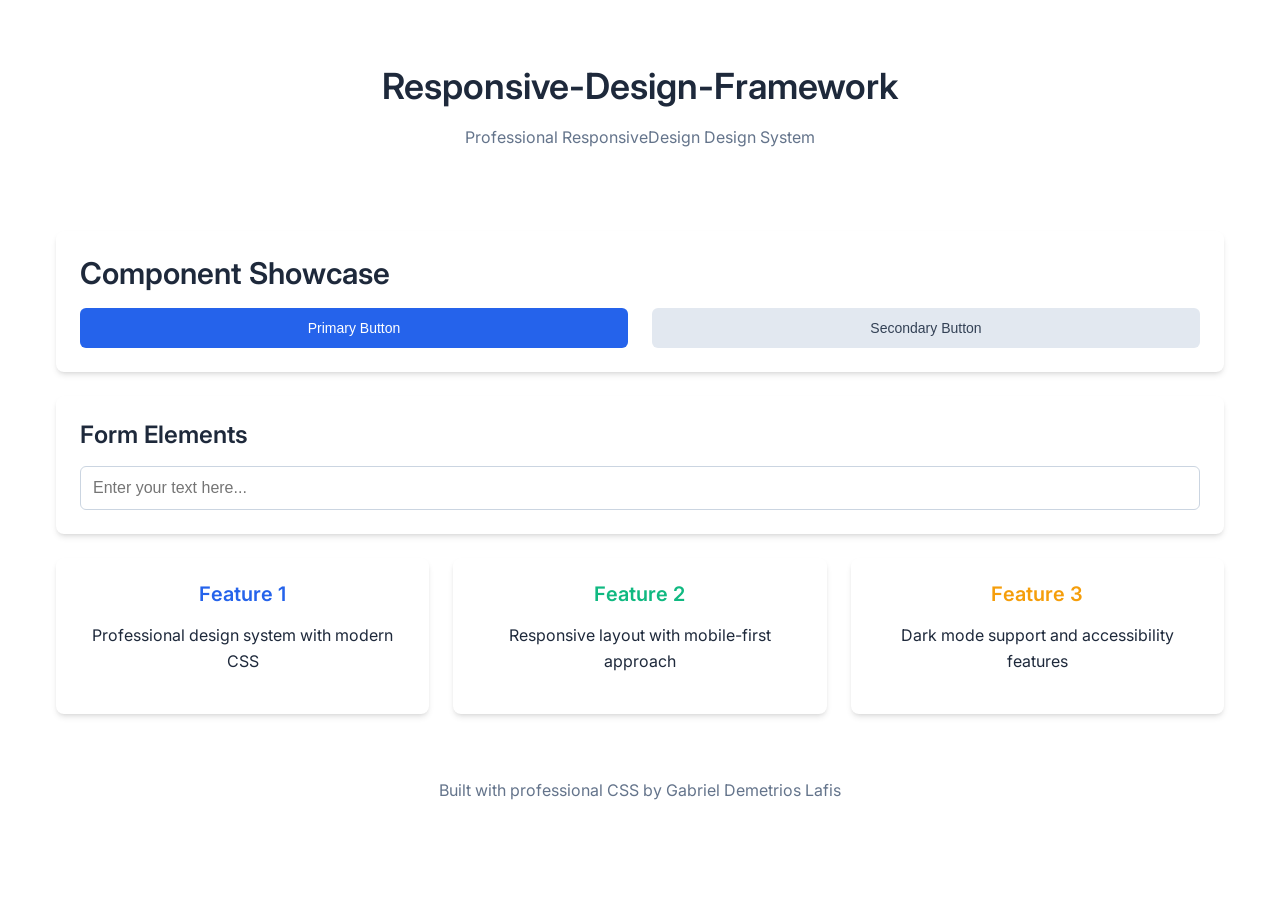
<file: index.html>
<!DOCTYPE html>
<html lang="en">
<head>
    <meta charset="UTF-8">
    <meta name="viewport" content="width=device-width, initial-scale=1.0">
    <title>Responsive-Design-Framework - Demo</title>
    <link rel="stylesheet" href="./styles.css">
    <link href="https://fonts.googleapis.com/css2?family=Inter:wght@400;500;600;700&display=swap" rel="stylesheet">
</head>
<body>
    <div class="container">
        <header class="text-center" style="padding: var(--space-16) 0;">
            <h1 class="animate-fade-in">Responsive-Design-Framework</h1>
            <p class="text-secondary animate-fade-in">Professional ResponsiveDesign Design System</p>
        </header>
        
        <main class="grid grid-cols-1 gap-8">
            <section class="card animate-fade-in">
                <h2>Component Showcase</h2>
                <div class="grid grid-cols-2 gap-4">
                    <button class="btn btn-primary">Primary Button</button>
                    <button class="btn btn-secondary">Secondary Button</button>
                </div>
            </section>
            
            <section class="card animate-fade-in">
                <h3>Form Elements</h3>
                <input type="text" class="input" placeholder="Enter your text here...">
            </section>
            
            <section class="grid grid-cols-3 gap-4">
                <div class="card text-center animate-fade-in">
                    <h4 class="text-primary">Feature 1</h4>
                    <p>Professional design system with modern CSS</p>
                </div>
                <div class="card text-center animate-fade-in">
                    <h4 class="text-success">Feature 2</h4>
                    <p>Responsive layout with mobile-first approach</p>
                </div>
                <div class="card text-center animate-fade-in">
                    <h4 class="text-warning">Feature 3</h4>
                    <p>Dark mode support and accessibility features</p>
                </div>
            </section>
        </main>
        
        <footer class="text-center" style="padding: var(--space-16) 0;">
            <p class="text-secondary">Built with professional CSS by Gabriel Demetrios Lafis</p>
        </footer>
    </div>
</body>
</html>
</file>
<file: styles.css>
/**
 * Responsive-Design-Framework - Professional CSS Implementation
 * Modern ResponsiveDesign design system
 * Author: Gabriel Demetrios Lafis
 */

/* ===== CSS CUSTOM PROPERTIES ===== */
:root {
  /* Color Palette */
  --primary-color: #2563eb;
  --primary-dark: #1d4ed8;
  --primary-light: #3b82f6;
  --secondary-color: #64748b;
  --accent-color: #f59e0b;
  --success-color: #10b981;
  --warning-color: #f59e0b;
  --error-color: #ef4444;
  
  /* Neutral Colors */
  --white: #fff;
  --gray-50: #f8fafc;
  --gray-100: #f1f5f9;
  --gray-200: #e2e8f0;
  --gray-300: #cbd5e1;
  --gray-400: #94a3b8;
  --gray-500: #64748b;
  --gray-600: #475569;
  --gray-700: #334155;
  --gray-800: #1e293b;
  --gray-900: #0f172a;
  
  /* Typography */
  --font-family-sans: 'Inter', -apple-system, blinkmacsystemfont, 'Segoe UI', roboto, sans-serif;
  --font-family-mono: 'JetBrains Mono', 'Fira Code', consolas, monospace;
  
  /* Font Sizes */
  --text-xs: 0.75rem;
  --text-sm: 0.875rem;
  --text-base: 1rem;
  --text-lg: 1.125rem;
  --text-xl: 1.25rem;
  --text-2xl: 1.5rem;
  --text-3xl: 1.875rem;
  --text-4xl: 2.25rem;
  
  /* Spacing */
  --space-1: 0.25rem;
  --space-2: 0.5rem;
  --space-3: 0.75rem;
  --space-4: 1rem;
  --space-5: 1.25rem;
  --space-6: 1.5rem;
  --space-8: 2rem;
  --space-10: 2.5rem;
  --space-12: 3rem;
  --space-16: 4rem;
  
  /* Border Radius */
  --radius-sm: 0.125rem;
  --radius-md: 0.375rem;
  --radius-lg: 0.5rem;
  --radius-xl: 0.75rem;
  --radius-2xl: 1rem;
  --radius-full: 9999px;
  
  /* Shadows */
  --shadow-sm: 0 1px 2px 0 rgb(0 0 0 / 5%);
  --shadow-md: 0 4px 6px -1px rgb(0 0 0 / 10%), 0 2px 4px -2px rgb(0 0 0 / 10%);
  --shadow-lg: 0 10px 15px -3px rgb(0 0 0 / 10%), 0 4px 6px -4px rgb(0 0 0 / 10%);
  --shadow-xl: 0 20px 25px -5px rgb(0 0 0 / 10%), 0 8px 10px -6px rgb(0 0 0 / 10%);
  
  /* Transitions */
  --transition-fast: 150ms ease-in-out;
  --transition-normal: 250ms ease-in-out;
  --transition-slow: 350ms ease-in-out;
}

/* ===== RESET & BASE STYLES ===== */
*,
*::before,
*::after {
  box-sizing: border-box;
  margin: 0;
  padding: 0;
}

html {
  font-size: 16px;
  scroll-behavior: smooth;
}

body {
  font-family: var(--font-family-sans);
  font-size: var(--text-base);
  line-height: 1.6;
  color: var(--gray-800);
  background-color: var(--white);
  -webkit-font-smoothing: antialiased;
  -moz-osx-font-smoothing: grayscale;
}

/* ===== TYPOGRAPHY ===== */
h1, h2, h3, h4, h5, h6 {
  font-weight: 600;
  line-height: 1.25;
  margin-bottom: var(--space-4);
}

h1 { font-size: var(--text-4xl); }
h2 { font-size: var(--text-3xl); }
h3 { font-size: var(--text-2xl); }
h4 { font-size: var(--text-xl); }
h5 { font-size: var(--text-lg); }
h6 { font-size: var(--text-base); }

p {
  margin-bottom: var(--space-4);
}

a {
  color: var(--primary-color);
  text-decoration: none;
  transition: color var(--transition-fast);
}

a:hover {
  color: var(--primary-dark);
  text-decoration: underline;
}

/* ===== LAYOUT COMPONENTS ===== */
.container {
  max-width: 1200px;
  margin: 0 auto;
  padding: 0 var(--space-4);
}

.grid {
  display: grid;
  gap: var(--space-6);
}

.grid-cols-1 { grid-template-columns: repeat(1, 1fr); }
.grid-cols-2 { grid-template-columns: repeat(2, 1fr); }
.grid-cols-3 { grid-template-columns: repeat(3, 1fr); }
.grid-cols-4 { grid-template-columns: repeat(4, 1fr); }

.flex {
  display: flex;
}

.flex-col {
  flex-direction: column;
}

.items-center {
  align-items: center;
}

.justify-center {
  justify-content: center;
}

.justify-between {
  justify-content: space-between;
}

/* ===== COMPONENT STYLES ===== */
.card {
  background: var(--white);
  border-radius: var(--radius-lg);
  box-shadow: var(--shadow-md);
  padding: var(--space-6);
  transition: box-shadow var(--transition-normal);
}

.card:hover {
  box-shadow: var(--shadow-lg);
}

.btn {
  display: inline-flex;
  align-items: center;
  justify-content: center;
  padding: var(--space-3) var(--space-6);
  font-size: var(--text-sm);
  font-weight: 500;
  border-radius: var(--radius-md);
  border: none;
  cursor: pointer;
  transition: all var(--transition-fast);
  text-decoration: none;
}

.btn-primary {
  background-color: var(--primary-color);
  color: var(--white);
}

.btn-primary:hover {
  background-color: var(--primary-dark);
  transform: translateY(-1px);
  box-shadow: var(--shadow-md);
}

.btn-secondary {
  background-color: var(--gray-200);
  color: var(--gray-700);
}

.btn-secondary:hover {
  background-color: var(--gray-300);
}

.input {
  width: 100%;
  padding: var(--space-3);
  border: 1px solid var(--gray-300);
  border-radius: var(--radius-md);
  font-size: var(--text-base);
  transition: border-color var(--transition-fast);
}

.input:focus {
  outline: none;
  border-color: var(--primary-color);
  box-shadow: 0 0 0 3px rgb(37 99 235 / 10%);
}

/* ===== ANIMATIONS ===== */

@keyframes fade-in {
  from {
    opacity: 0;
    transform: translateY(20px);
  }

  to {
    opacity: 1;
    transform: translateY(0);
  }
}


@keyframes slide-in {
  from {
    transform: translateX(-100%);
  }

  to {
    transform: translateX(0);
  }
}

@keyframes pulse {
  0%, 100% {
    opacity: 1;
  }

  50% {
    opacity: 0.5;
  }
}

.animate-fade-in {
  animation: fade-in 0.6s ease-out;
}

.animate-slide-in {
  animation: slide-in 0.5s ease-out;
}

.animate-pulse {
  animation: pulse 2s cubic-bezier(0.4, 0, 0.6, 1) infinite;
}

/* ===== UTILITY CLASSES ===== */
.text-center { text-align: center; }
.text-left { text-align: left; }
.text-right { text-align: right; }

.font-bold { font-weight: 700; }
.font-semibold { font-weight: 600; }
.font-medium { font-weight: 500; }

.text-primary { color: var(--primary-color); }
.text-secondary { color: var(--secondary-color); }
.text-success { color: var(--success-color); }
.text-warning { color: var(--warning-color); }
.text-error { color: var(--error-color); }

.bg-primary { background-color: var(--primary-color); }
.bg-gray-50 { background-color: var(--gray-50); }
.bg-gray-100 { background-color: var(--gray-100); }

.rounded { border-radius: var(--radius-md); }
.rounded-lg { border-radius: var(--radius-lg); }
.rounded-full { border-radius: var(--radius-full); }

.shadow { box-shadow: var(--shadow-md); }
.shadow-lg { box-shadow: var(--shadow-lg); }

/* ===== RESPONSIVE DESIGN ===== */
@media (width <= 768px) {
  .container {
    padding: 0 var(--space-3);
  }
  
  .grid-cols-2,
  .grid-cols-3,
  .grid-cols-4 {
    grid-template-columns: 1fr;
  }
  
  h1 { font-size: var(--text-3xl); }
  h2 { font-size: var(--text-2xl); }
  h3 { font-size: var(--text-xl); }
}

@media (width <= 480px) {
  html {
    font-size: 14px;
  }
  
  .card {
    padding: var(--space-4);
  }
  
  .btn {
    padding: var(--space-2) var(--space-4);
    font-size: var(--text-xs);
  }
}

/* ===== DARK MODE SUPPORT ===== */
@media (prefers-color-scheme: dark) {
  :root {
    --white: #0f172a;
    --gray-50: #1e293b;
    --gray-100: #334155;
    --gray-200: #475569;
    --gray-300: #64748b;
    --gray-800: #f1f5f9;
    --gray-900: #fff;
  }
  
  body {
    background-color: var(--white);
    color: var(--gray-800);
  }
  
  .card {
    background-color: var(--gray-50);
    border: 1px solid var(--gray-200);
  }
  
  .input {
    background-color: var(--gray-50);
    border-color: var(--gray-300);
    color: var(--gray-800);
  }
}

/* ===== PRINT STYLES ===== */
@media print {
  * {
    background: transparent !important;
    color: black !important;
    box-shadow: none !important;
  }
  
  .btn,
  .animate-fade-in,
  .animate-slide-in,
  .animate-pulse {
    animation: none !important;
  }
}
</file>
